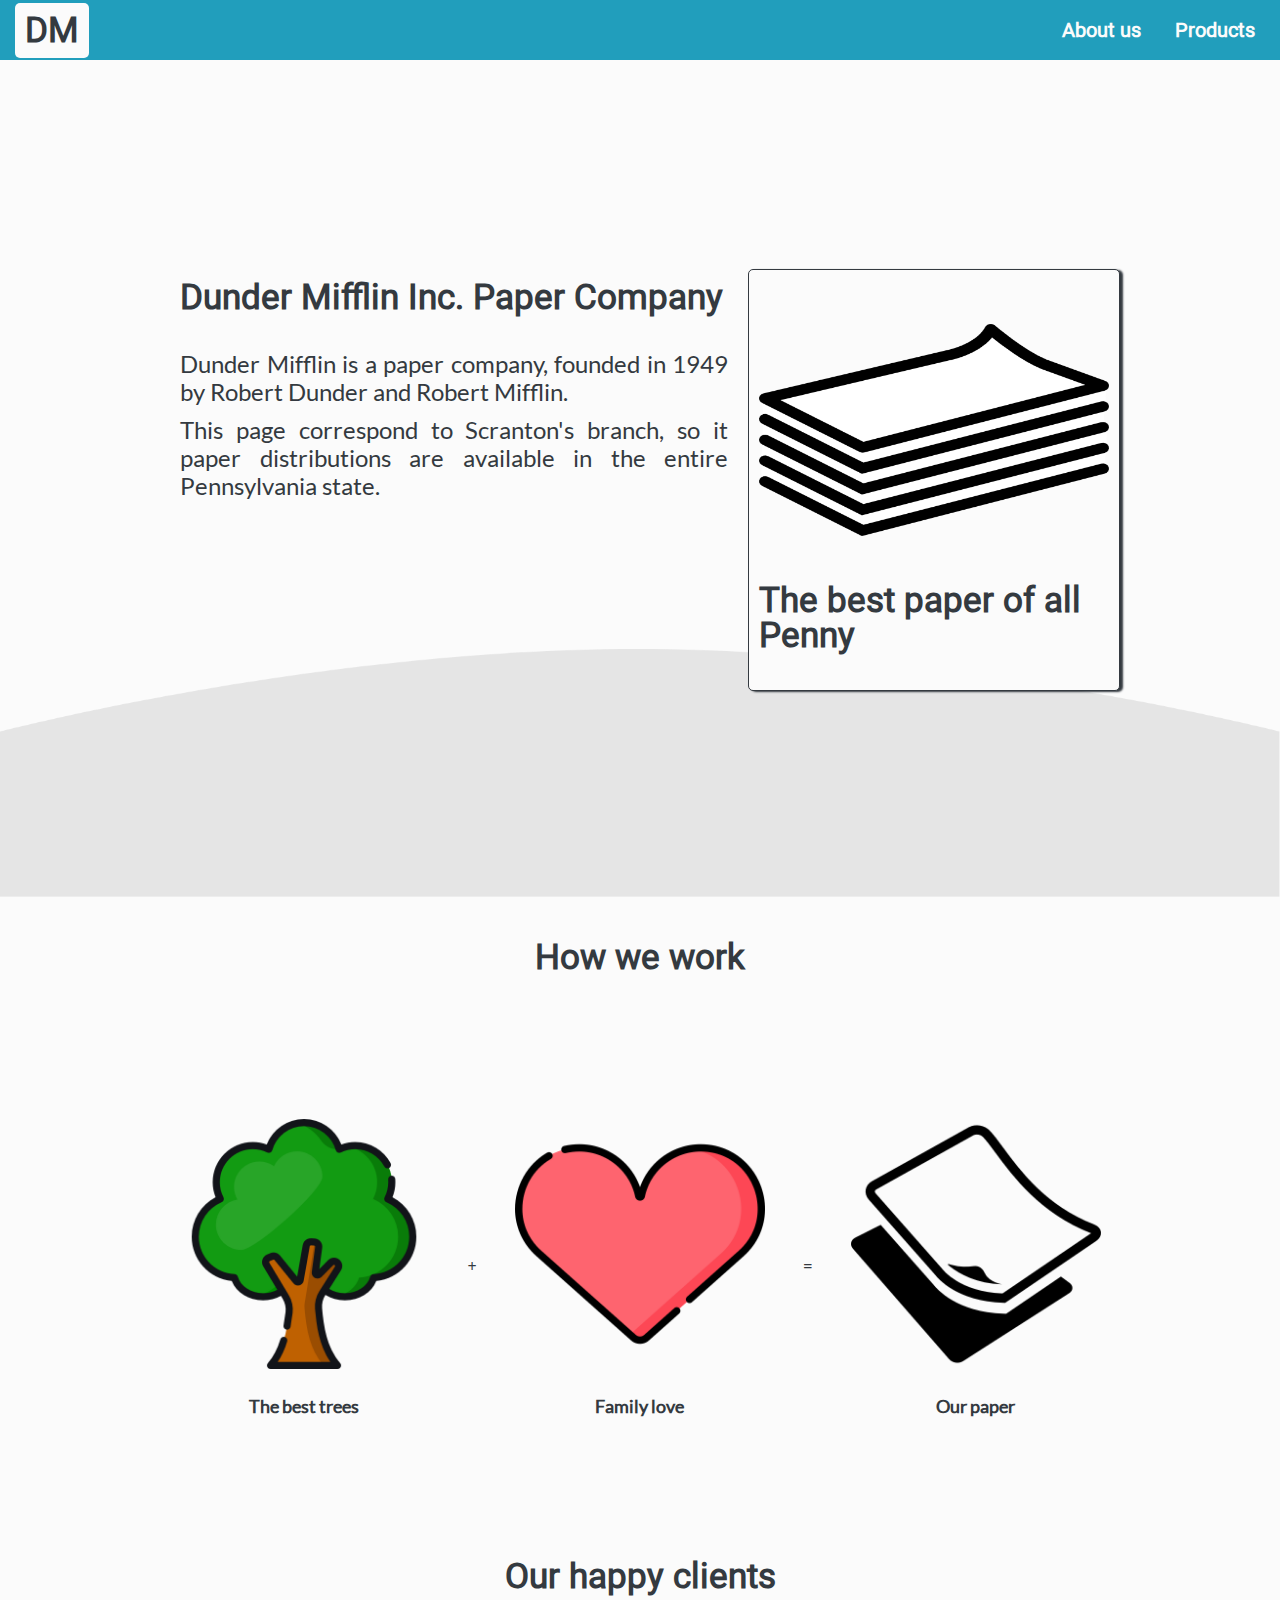
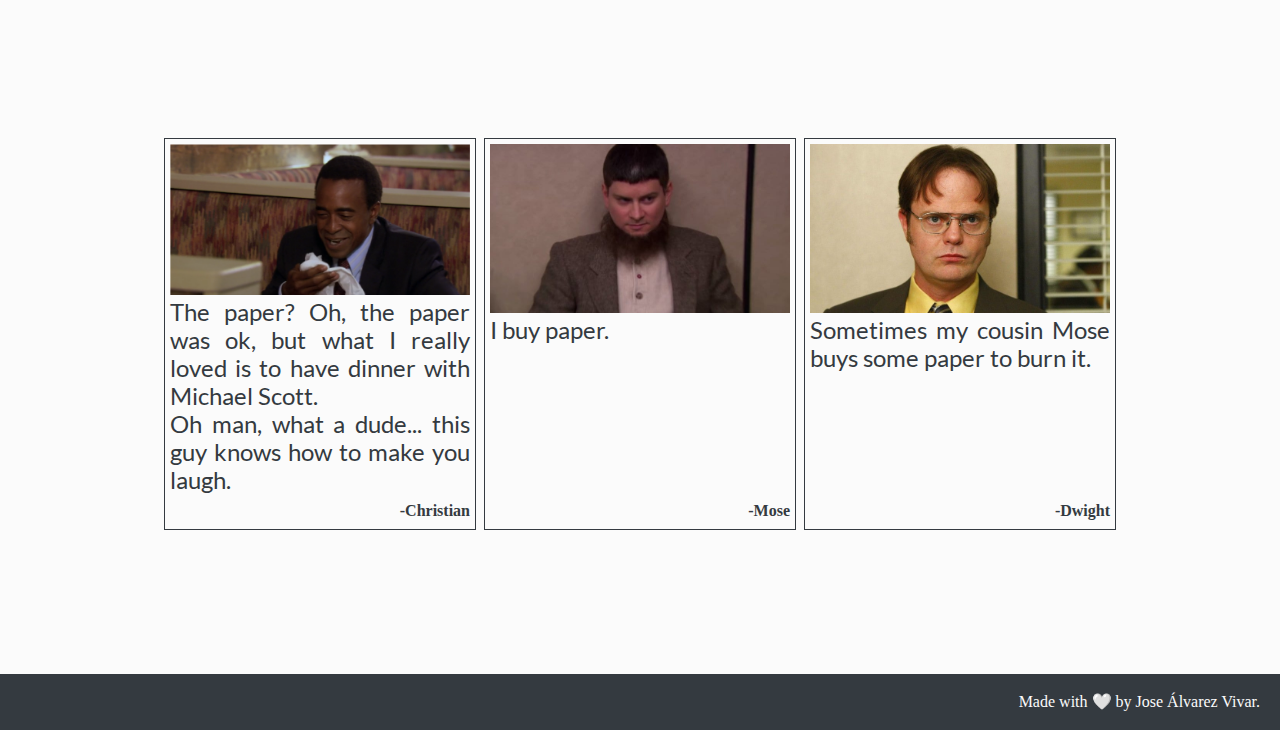
<file: index.html>
<!DOCTYPE html>
<html lang="en">
<head>
    <meta charset="UTF-8">
    <meta http-equiv="X-UA-Compatible" content="IE=edge">
    <meta name="viewport" content="width=device-width, initial-scale=1.0">
    <title>Dunder Mifflin</title>
    <link rel="stylesheet" href="./styles/reset.css"/>
    <link rel="stylesheet" href="./styles/index.css"/>
    <link rel='stylesheet' href="./styles/typography.css"/>
    <link rel="stylesheet" href="./styles/mobile/index.mobile.css"/>
    <link rel="stylesheet" href="./styles/animations.css"/>
</head>
<body>

    <!--Navbar-->
    <nav class="dm-nav FadeInDown">
        <a href="./index.html" class="dm-logo">
            <span class="title">DM</span>
        </a>

        <!--Menu options-->
        <ul>
            <li>
                <a class="menu dm-menu" href="./about.html">About us</a>
                <a class="menu dm-menu" href="./products.html">Products</a>
            </li>
        </ul>
    </nav>
    <!--End Navbar-->
    
    <!-- Main content -->
    <div class="main-container">

        <div class="unborder-card FadeIn">
            <h1 class="title">Dunder Mifflin Inc. Paper Company</h1>
            <p class="paragraph">
                Dunder Mifflin is a paper company, founded in 1949 by <strong>Robert Dunder</strong>
                and <strong>Robert Mifflin</strong>.
            </p>
            <p class="paragraph">
                This page correspond to Scranton's branch, so it paper distributions are available in
                the entire Pennsylvania state.
            </p>
        </div>

        <div class="border-card FadeIn">
            <img alt="paper img" src="./img/icons/paper icon.png">
            <h2 class="title">The best paper of all Penny</h2>
        </div>

        <div class="circle-container FadeInUp">
            <img src="img/decorators/Trazado 1.png">
        </div>
    </div>
    <!-- End Main content -->

    <!--How we work-->
    <div class="secondary-container">

        <h2 class="title">How we work</h2>
        <div>
            <div>
                <img alt="tree" src="img/icons/tree icon.png"/>
                <h3 class="paragraph-small">The best trees</h3>
            </div>
            <span>+</span>
            <div>
                <img alt="heart" src="img/icons/heart icon.png"/>
                <h3 class="paragraph-small">Family love</h3>
            </div>
            <span>=</span>
            <div>
                <img alt="paper" src="img/icons/paper icon 2.png"/>
                <h3 class="paragraph-small">Our paper</h3>
            </div>
        </div>
    </div>
    <!--End How we work-->

    <!--Our clients-->
    <div class="secondary-container">
        <h2 class="title">Our happy clients</h2>
        <div>
            <div class="client-card">
                <img alt="client image" src="./img/pictures/christian.png"/>
                <p class="paragraph">
                    The paper? Oh, the paper was ok, but what I really loved
                    is to have dinner with Michael Scott.<br>
                    Oh man, what a dude... this guy knows how to make you laugh.
                </p>
                <span class="client-name">-Christian</span>
            </div>

            <div class="client-card">
                <img alt="client image" src="./img/pictures/mose.jpg"/>
                <p class="paragraph">
                    I buy paper.
                </p>
                <span class="client-name">-Mose</span>
            </div>

            <div class="client-card">
                <img alt="client image" src="./img/pictures/dwigth.jpg"/>
                <p class="paragraph">
                    Sometimes my cousin Mose buys some paper to burn it.
                </p>
                <span class="client-name">-Dwight</span>
            </div>
        </div>
    </div>
    <!--End Our clients-->

    <!--Footer-->
    <footer>
        <span>Made with 🤍 by <strong>Jose Álvarez Vivar</strong>.</span>
    </footer>
    <!--End Footer-->
</body>
</html>
</file>
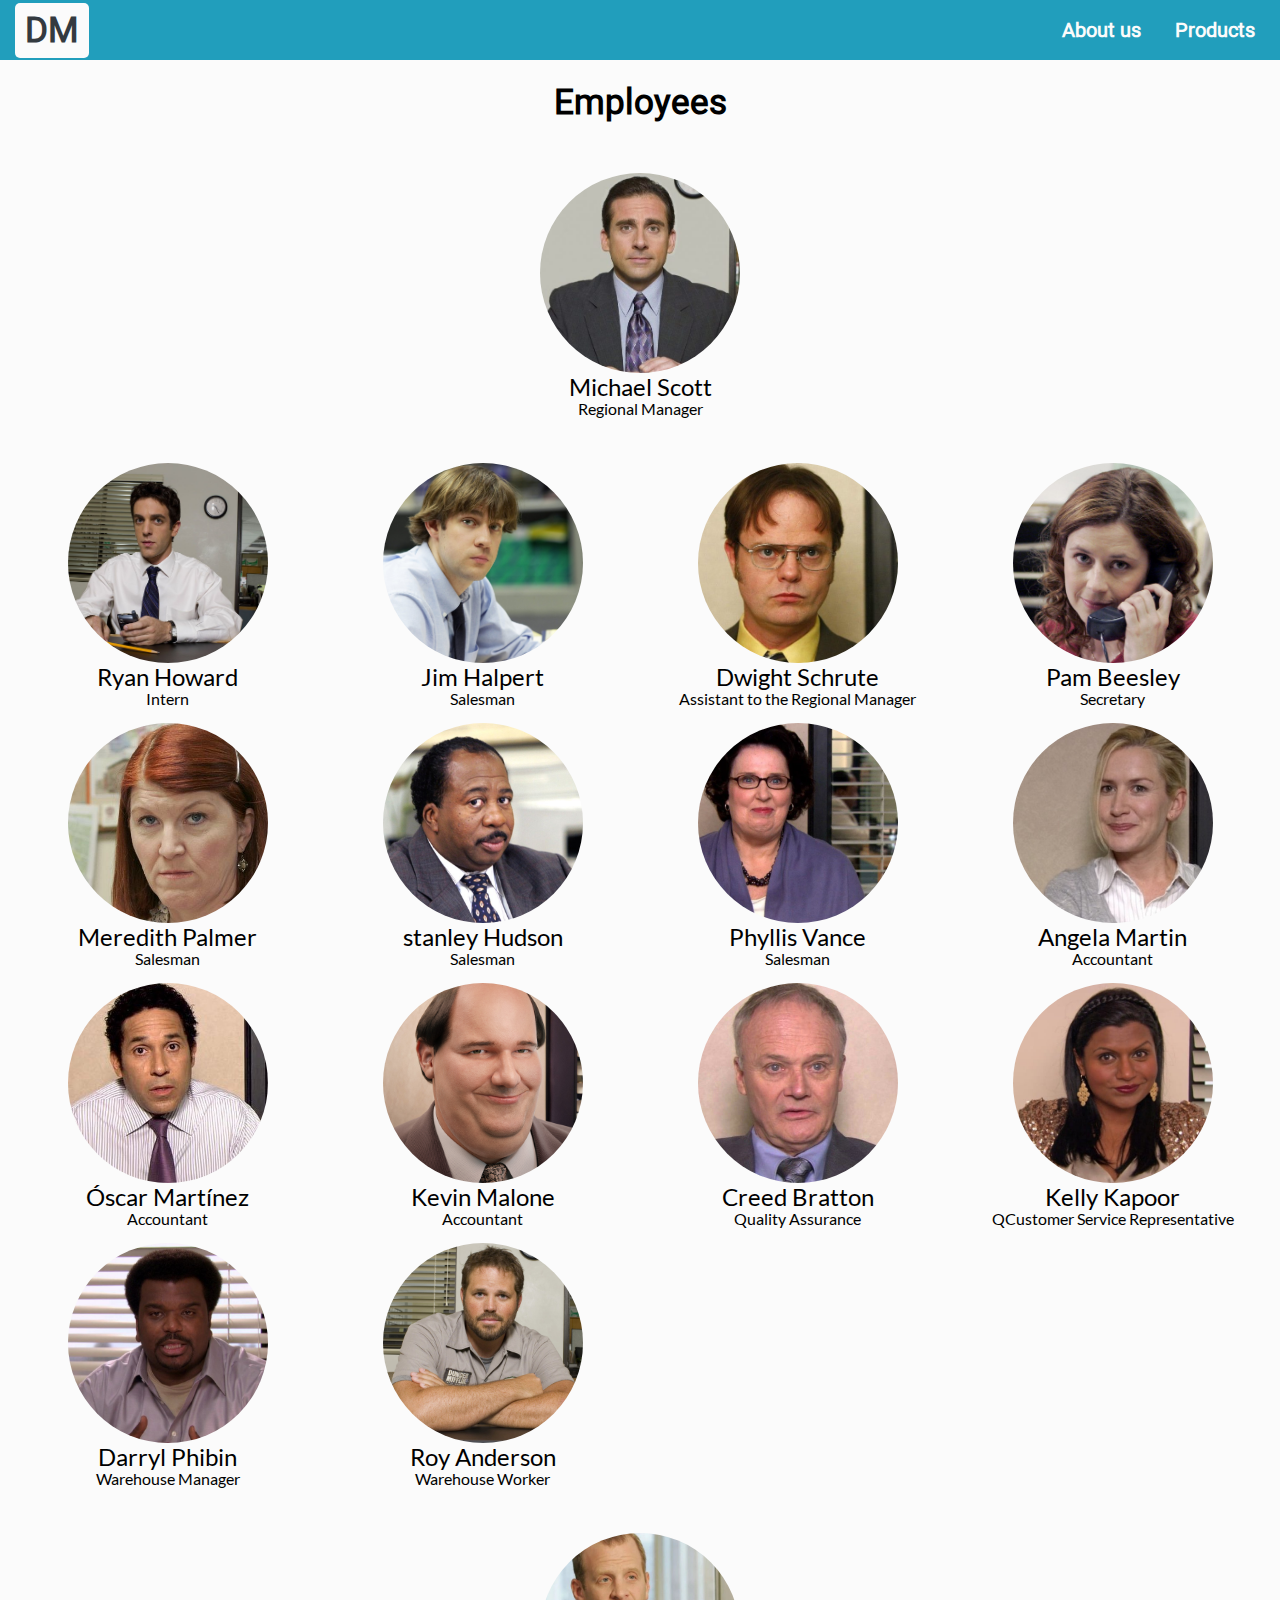
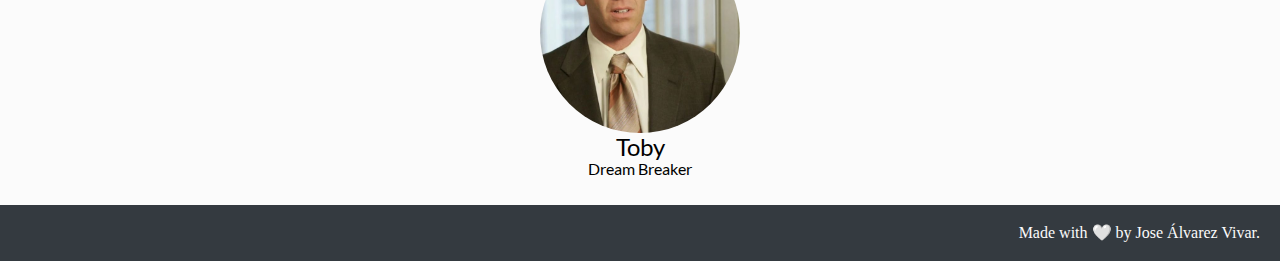
<file: about.html>
<!DOCTYPE html>
<html lang="en">
<head>
    <meta charset="UTF-8">
    <meta http-equiv="X-UA-Compatible" content="IE=edge">
    <meta name="viewport" content="width=device-width, initial-scale=1.0">
    <title>DM - About us</title>
    <link rel="stylesheet" href="./styles/reset.css"/>
    <link rel="stylesheet" href="./styles/index.css"/>
    <link rel='stylesheet' href="./styles/typography.css"/>
    <link rel="stylesheet" href="./styles/mobile/index.mobile.css"/>
    <link rel="stylesheet" href="./styles/animations.css"/>
    <link rel="stylesheet" href="./styles/about.css"/>
    <link rel="stylesheet" href="./styles/libraries/grillo.css"/>
</head>
<body>
    <!--Navbar-->
    <nav class="dm-nav">
        <a href="./index.html" class="dm-logo">
            <span class="title">DM</span>
        </a>

        <!--Menu options-->
        <ul>
            <li>
                <a class="menu dm-menu" href="./about.html">About us</a>
                <a class="menu dm-menu" href="./products.html">Products</a>
            </li>
        </ul>
    </nav>
    <!--End Navbar-->

    <div class="employees-container">
        <h1 class="title">Employees</h1>

        <div class="unique-line">
            <div class="employee-card">
                <div class="img-container">
                    <img src="./img/pictures/michael.jpg"/>
                </div>
                <h2 class="paragraph">Michael Scott</h2>
                <h3 class="paragraph-super-small">Regional Manager</h3>
            </div>
        </div>

        <div class="grillo-container">
            <div class="grillo-grid">

                <div class="employee-card-small">
                    <div class="img-container">
                        <img src="./img/pictures/ryan.jpg"/>
                    </div>
                    <h2 class="paragraph">Ryan Howard</h2>
                    <h3 class="paragraph-super-small">Intern</h3>
                </div>

                <div class="employee-card-small">
                    <div class="img-container">
                        <img src="./img/pictures/jim.jpg"/>
                    </div>
                    <h2 class="paragraph">Jim Halpert</h2>
                    <h3 class="paragraph-super-small">Salesman</h3>
                </div>

                <div class="employee-card-small">
                    <div class="img-container">
                        <img src="./img/pictures/dwigth.jpg"/>
                    </div>
                    <h2 class="paragraph">Dwight Schrute</h2>
                    <h3 class="paragraph-super-small">Assistant to the Regional Manager</h3>
                </div>

                <div class="employee-card-small">
                    <div class="img-container">
                        <img src="./img/pictures/pam.jpg"/>
                    </div>
                    <h2 class="paragraph">Pam Beesley</h2>
                    <h3 class="paragraph-super-small">Secretary</h3>
                </div>

                <div class="employee-card-small">
                    <div class="img-container">
                        <img src="./img/pictures/meredith.jpg"/>
                    </div>
                    <h2 class="paragraph">Meredith Palmer</h2>
                    <h3 class="paragraph-super-small">Salesman</h3>
                </div>

                <div class="employee-card-small">
                    <div class="img-container">
                        <img src="./img/pictures/stanley.jpg"/>
                    </div>
                    <h2 class="paragraph">stanley Hudson</h2>
                    <h3 class="paragraph-super-small">Salesman</h3>
                </div>

                <div class="employee-card-small">
                    <div class="img-container">
                        <img src="./img/pictures/phyllis.jpg"/>
                    </div>
                    <h2 class="paragraph">Phyllis Vance</h2>
                    <h3 class="paragraph-super-small">Salesman</h3>
                </div>

                <div class="employee-card-small">
                    <div class="img-container">
                        <img src="./img/pictures/angela.jpg"/>
                    </div>
                    <h2 class="paragraph">Angela Martin</h2>
                    <h3 class="paragraph-super-small">Accountant</h3>
                </div>

                <div class="employee-card-small">
                    <div class="img-container">
                        <img src="./img/pictures/oscar.jpg"/>
                    </div>
                    <h2 class="paragraph">Óscar Martínez</h2>
                    <h3 class="paragraph-super-small">Accountant</h3>
                </div>

                <div class="employee-card-small">
                    <div class="img-container">
                        <img src="./img/pictures/kevin.jpeg"/>
                    </div>
                    <h2 class="paragraph">Kevin Malone</h2>
                    <h3 class="paragraph-super-small">Accountant</h3>
                </div>

                <div class="employee-card-small">
                    <div class="img-container">
                        <img src="./img/pictures/creed.jpg"/>
                    </div>
                    <h2 class="paragraph">Creed Bratton</h2>
                    <h3 class="paragraph-super-small">Quality Assurance</h3>
                </div>

                <div class="employee-card-small">
                    <div class="img-container">
                        <img src="./img/pictures/kelly.jpg"/>
                    </div>
                    <h2 class="paragraph">Kelly Kapoor</h2>
                    <h3 class="paragraph-super-small">QCustomer Service Representative</h3>
                </div>

                <div class="employee-card-small">
                    <div class="img-container">
                        <img src="./img/pictures/darryl.jpg"/>
                    </div>
                    <h2 class="paragraph">Darryl Phibin</h2>
                    <h3 class="paragraph-super-small">Warehouse Manager</h3>
                </div>

                <div class="employee-card-small">
                    <div class="img-container">
                        <img src="./img/pictures/roy.jpg"/>
                    </div>
                    <h2 class="paragraph">Roy Anderson</h2>
                    <h3 class="paragraph-super-small">Warehouse Worker</h3>
                </div>
            </div>
        </div>

        <div class="unique-line">
            <div class="employee-card">
                <div class="img-container">
                    <img src="./img/pictures/toby.jpg"/>
                </div>
                <h2 class="paragraph">Toby</h2>
                <h3 class="paragraph-super-small">Dream Breaker</h3>
            </div>
        </div>
    </div>

    <!--Footer-->
    <footer>
        <span>Made with 🤍 by <strong>Jose Álvarez Vivar</strong>.</span>
    </footer>
    <!--End Footer-->
</body>
</html>
</file>
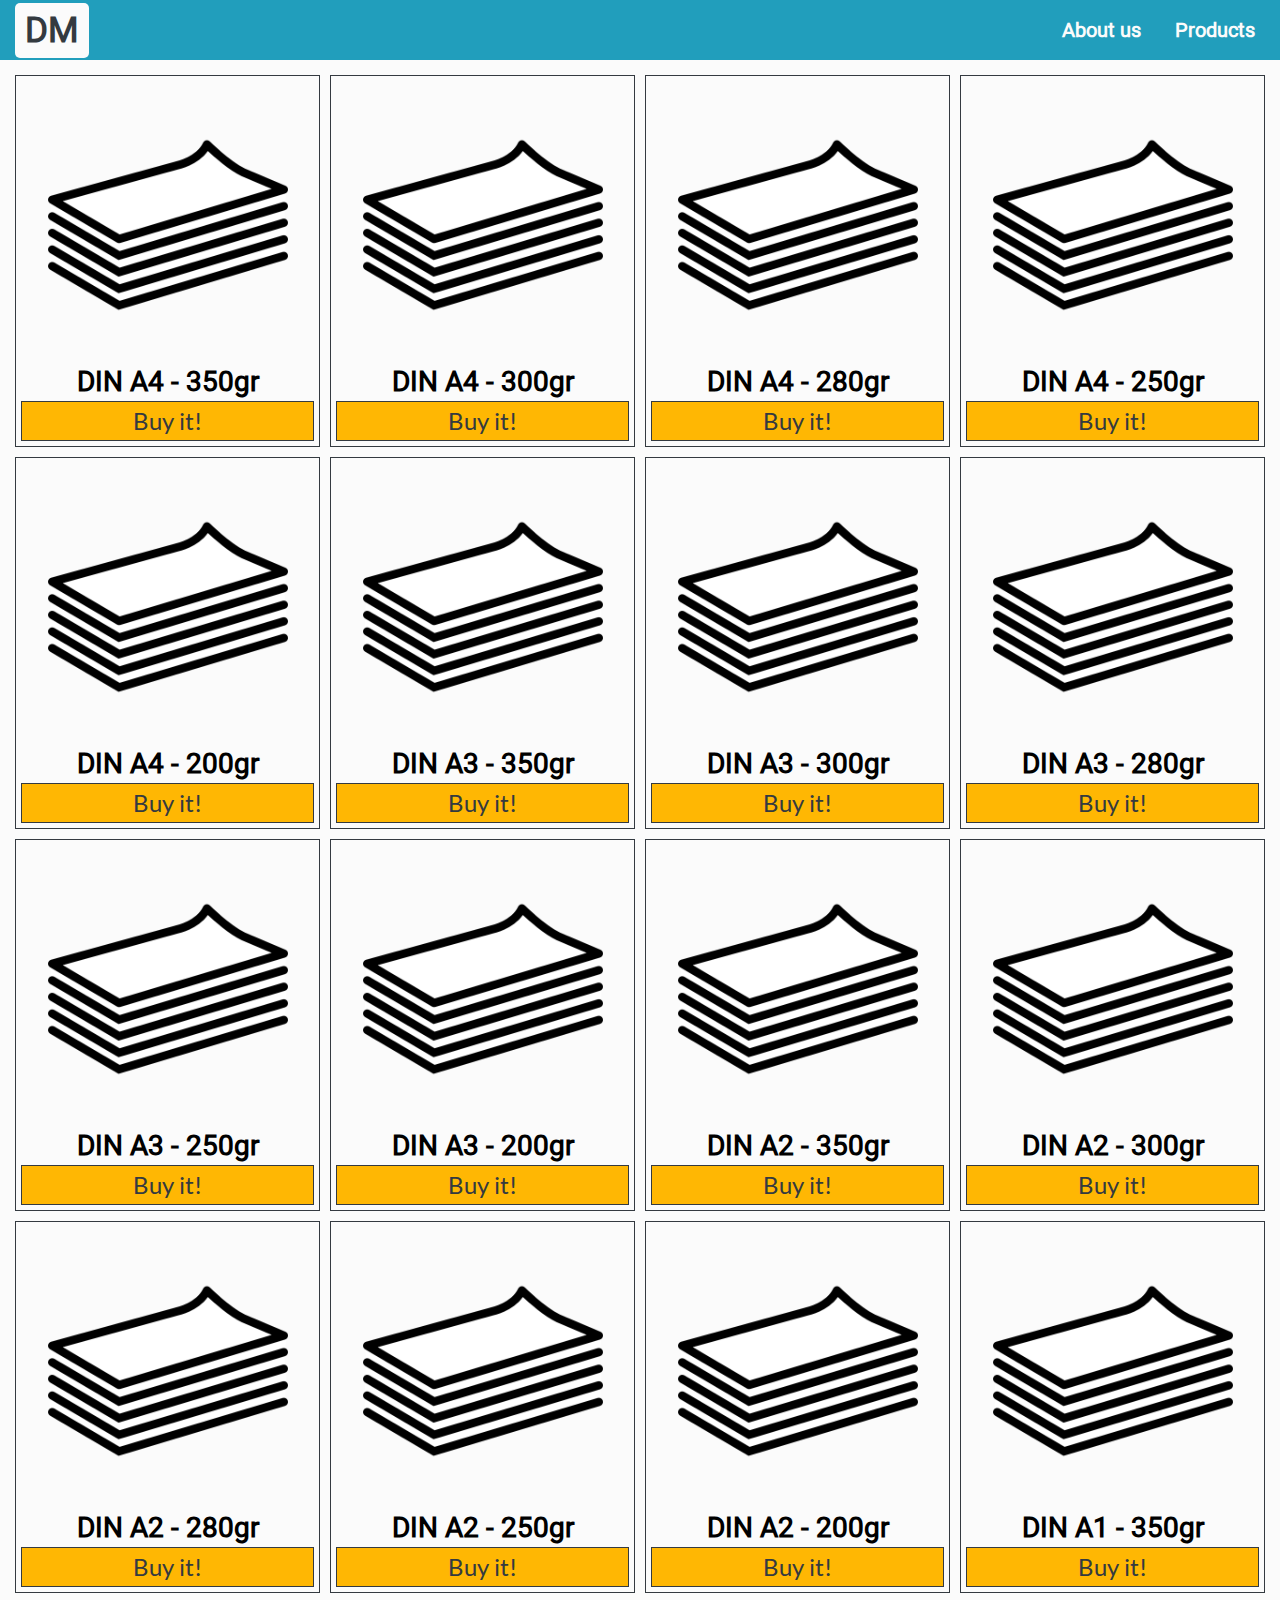
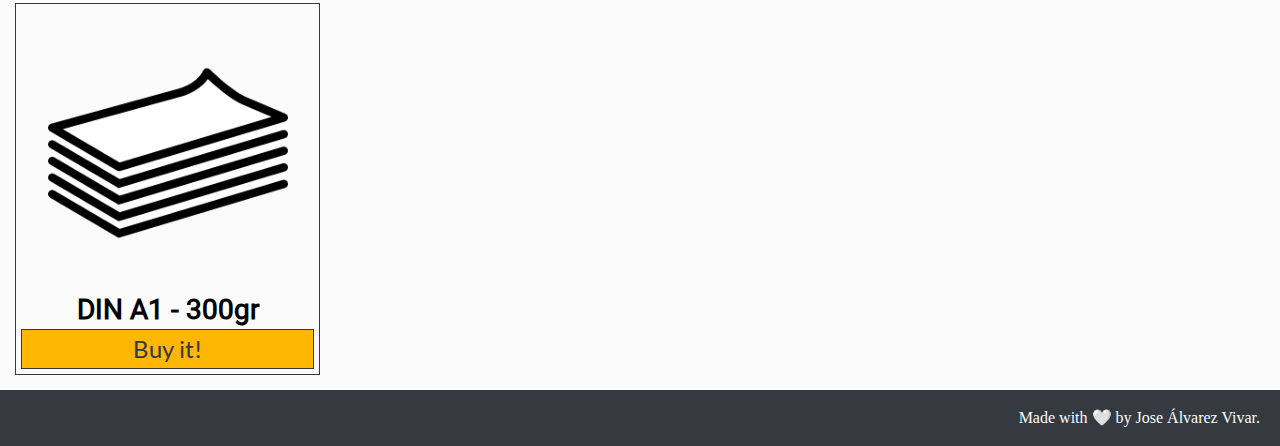
<file: products.html>
<!DOCTYPE html>
<html lang="en">
<head>
    <meta charset="UTF-8">
    <meta http-equiv="X-UA-Compatible" content="IE=edge">
    <meta name="viewport" content="width=device-width, initial-scale=1.0">
    <title>DM - Products</title>
    <link rel="stylesheet" href="./styles/reset.css"/>
    <link rel="stylesheet" href="./styles/index.css"/>
    <link rel='stylesheet' href="./styles/typography.css"/>
    <link rel="stylesheet" href="./styles/mobile/index.mobile.css"/>
    <link rel="stylesheet" href="./styles/libraries/grillo.css"/>
    <link rel="stylesheet" href="./styles/products.css"/>
</head>
<body>
    <!--Navbar-->
    <nav class="dm-nav FadeInDown">
        <a href="./index.html" class="dm-logo">
            <span class="title">DM</span>
        </a>

        <!--Menu options-->
        <ul>
            <li>
                <a class="menu dm-menu" href="./about.html">About us</a>
                <a class="menu dm-menu" href="./products.html">Products</a>
            </li>
        </ul>
    </nav>
    <!--End Navbar-->
    <div class="grillo-container">
        <div class="grillo-grid">
            <div class="product-card">
                <img alt="product img" src="img/icons/paper icon.png"/>
                <h1 class="subtitle">DIN A4 - 350gr</h1>
                <a class="paragraph" href="./purchase.html">Buy it!</a>
            </div>
            <div class="product-card">
                <img alt="product img" src="img/icons/paper icon.png"/>
                <h1 class="subtitle">DIN A4 - 300gr</h1>
                <a class="paragraph" href="./purchase.html">Buy it!</a>
            </div>
            <div class="product-card">
                <img alt="product img" src="img/icons/paper icon.png"/>
                <h1 class="subtitle">DIN A4 - 280gr</h1>
                <a class="paragraph" href="./purchase.html">Buy it!</a>
            </div>
            <div class="product-card">
                <img alt="product img" src="img/icons/paper icon.png"/>
                <h1 class="subtitle">DIN A4 - 250gr</h1>
                <a class="paragraph" href="./purchase.html">Buy it!</a>
            </div>
            <div class="product-card">
                <img alt="product img" src="img/icons/paper icon.png"/>
                <h1 class="subtitle">DIN A4 - 200gr</h1>
                <a class="paragraph" href="./purchase.html">Buy it!</a>
            </div>
            <div class="product-card">
                <img alt="product img" src="img/icons/paper icon.png"/>
                <h1 class="subtitle">DIN A3 - 350gr</h1>
                <a class="paragraph" href="./purchase.html">Buy it!</a>
            </div>
            <div class="product-card">
                <img alt="product img" src="img/icons/paper icon.png"/>
                <h1 class="subtitle">DIN A3 - 300gr</h1>
                <a class="paragraph" href="./purchase.html">Buy it!</a>
            </div>
            <div class="product-card">
                <img alt="product img" src="img/icons/paper icon.png"/>
                <h1 class="subtitle">DIN A3 - 280gr</h1>
                <a class="paragraph" href="./purchase.html">Buy it!</a>
            </div>
            <div class="product-card">
                <img alt="product img" src="img/icons/paper icon.png"/>
                <h1 class="subtitle">DIN A3 - 250gr</h1>
                <a class="paragraph" href="./purchase.html">Buy it!</a>
            </div>
            <div class="product-card">
                <img alt="product img" src="img/icons/paper icon.png"/>
                <h1 class="subtitle">DIN A3 - 200gr</h1>
                <a class="paragraph" href="./purchase.html">Buy it!</a>
            </div>
            <div class="product-card">
                <img alt="product img" src="img/icons/paper icon.png"/>
                <h1 class="subtitle">DIN A2 - 350gr</h1>
                <a class="paragraph" href="./purchase.html">Buy it!</a>
            </div>
            <div class="product-card">
                <img alt="product img" src="img/icons/paper icon.png"/>
                <h1 class="subtitle">DIN A2 - 300gr</h1>
                <a class="paragraph" href="./purchase.html">Buy it!</a>
            </div>
            <div class="product-card">
                <img alt="product img" src="img/icons/paper icon.png"/>
                <h1 class="subtitle">DIN A2 - 280gr</h1>
                <a class="paragraph" href="./purchase.html">Buy it!</a>
            </div>
            <div class="product-card">
                <img alt="product img" src="img/icons/paper icon.png"/>
                <h1 class="subtitle">DIN A2 - 250gr</h1>
                <a class="paragraph" href="./purchase.html">Buy it!</a>
            </div>
            <div class="product-card">
                <img alt="product img" src="img/icons/paper icon.png"/>
                <h1 class="subtitle">DIN A2 - 200gr</h1>
                <a class="paragraph" href="./purchase.html">Buy it!</a>
            </div>
            <div class="product-card">
                <img alt="product img" src="img/icons/paper icon.png"/>
                <h1 class="subtitle">DIN A1 - 350gr</h1>
                <a class="paragraph" href="./purchase.html">Buy it!</a>
            </div>
            <div class="product-card">
                <img alt="product img" src="img/icons/paper icon.png"/>
                <h1 class="subtitle">DIN A1 - 300gr</h1>
                <a class="paragraph" href="./purchase.html">Buy it!</a>
            </div>
        </div>
    </div>
    <!--Footer-->
    <footer>
        <span>Made with 🤍 by <strong>Jose Álvarez Vivar</strong>.</span>
    </footer>
    <!--End Footer-->
</body>
</html>
</file>
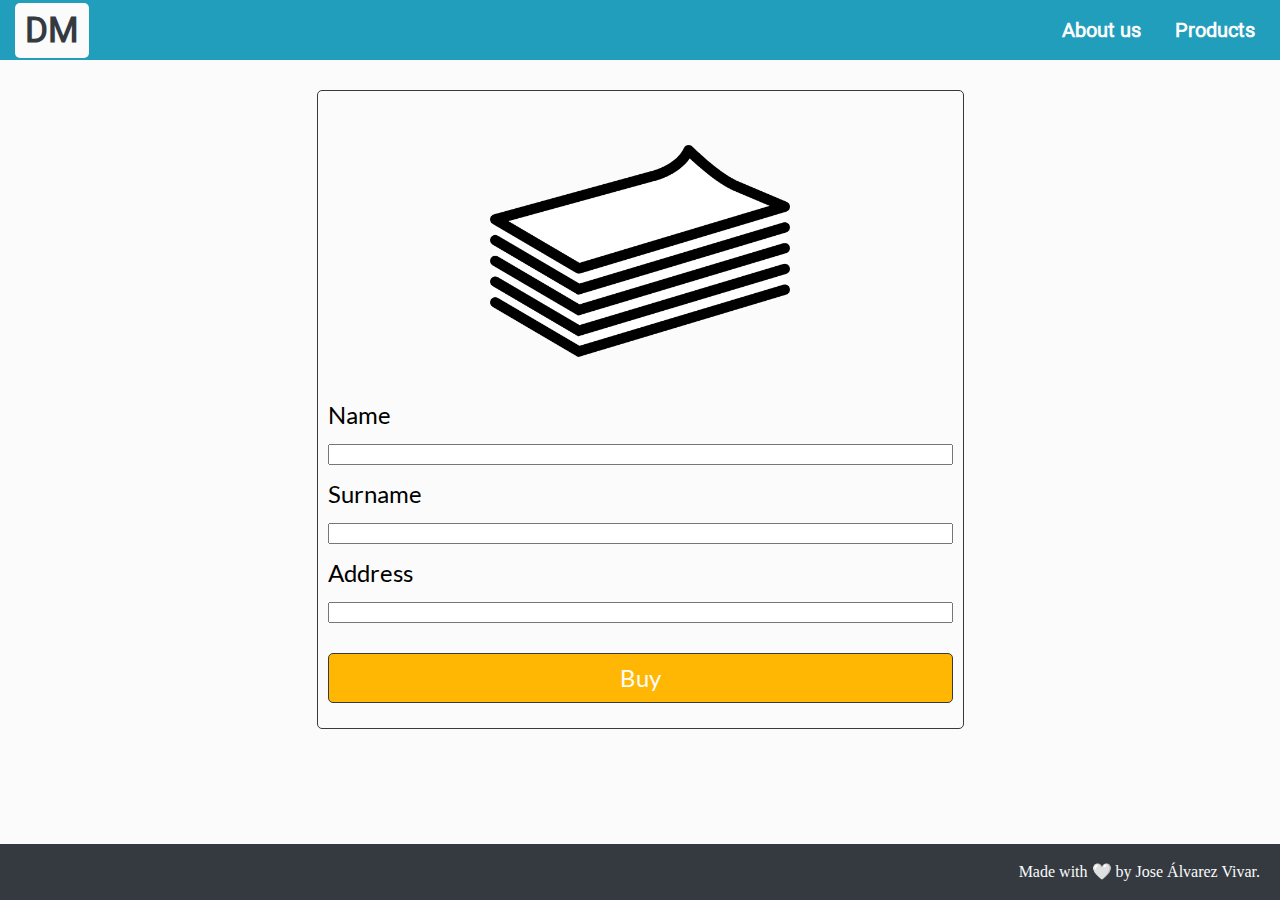
<file: purchase.html>
<!DOCTYPE html>
<html lang="en">
<head>
    <meta charset="UTF-8">
    <meta http-equiv="X-UA-Compatible" content="IE=edge">
    <meta name="viewport" content="width=device-width, initial-scale=1.0">
    <title>DM - Purchase Form</title>
    <link rel="stylesheet" href="./styles/reset.css"/>
    <link rel="stylesheet" href="./styles/index.css"/>
    <link rel='stylesheet' href="./styles/typography.css"/>
    <link rel="stylesheet" href="./styles/libraries/grillo.css"/>
    <link rel="stylesheet" href="./styles/purchase.css"/>
</head>
<body>
    <!--Navbar-->
    <nav class="dm-nav FadeInDown">
        <a href="./index.html" class="dm-logo">
            <span class="title">DM</span>
        </a>

        <!--Menu options-->
        <ul>
            <li>
                <a class="menu dm-menu" href="./about.html">About us</a>
                <a class="menu dm-menu" href="./products.html">Products</a>
            </li>
        </ul>
    </nav>
    <!--End Navbar-->

    <!--Purchase form-->
    <div class="grillo-container">
        <div class="grillo-grid">
            <div class="col-6">
                <div class="card">
                    <img src="./img/icons/paper icon.png" alt="product img">
                    <form action="./success.html" method="POST" data-netlify="true">
                        <label class="paragraph" for="name">
                            Name
                        </label>
                        <input id="name" type="text" for="name" required/>
                        <label class="paragraph" for="surname">
                            Surname
                        </label>
                        <input id="surname" type="text" for="surname" required/>
                        <label class="paragraph" for="address">
                            Address
                        </label>
                        <input id="address" type="text" for="address" required/>

                        <input class="paragraph purchase-button" type="submit" value="Buy"/>
                    </form>
                </div>
            </div>
        </div>
    </div>
    <!--End Purchase form-->
    <!--Footer-->
    <footer class="fixed-footer">
        <span>Made with 🤍 by <strong>Jose Álvarez Vivar</strong>.</span>
    </footer>
    <!--End Footer-->
</body>
</html>
</file>
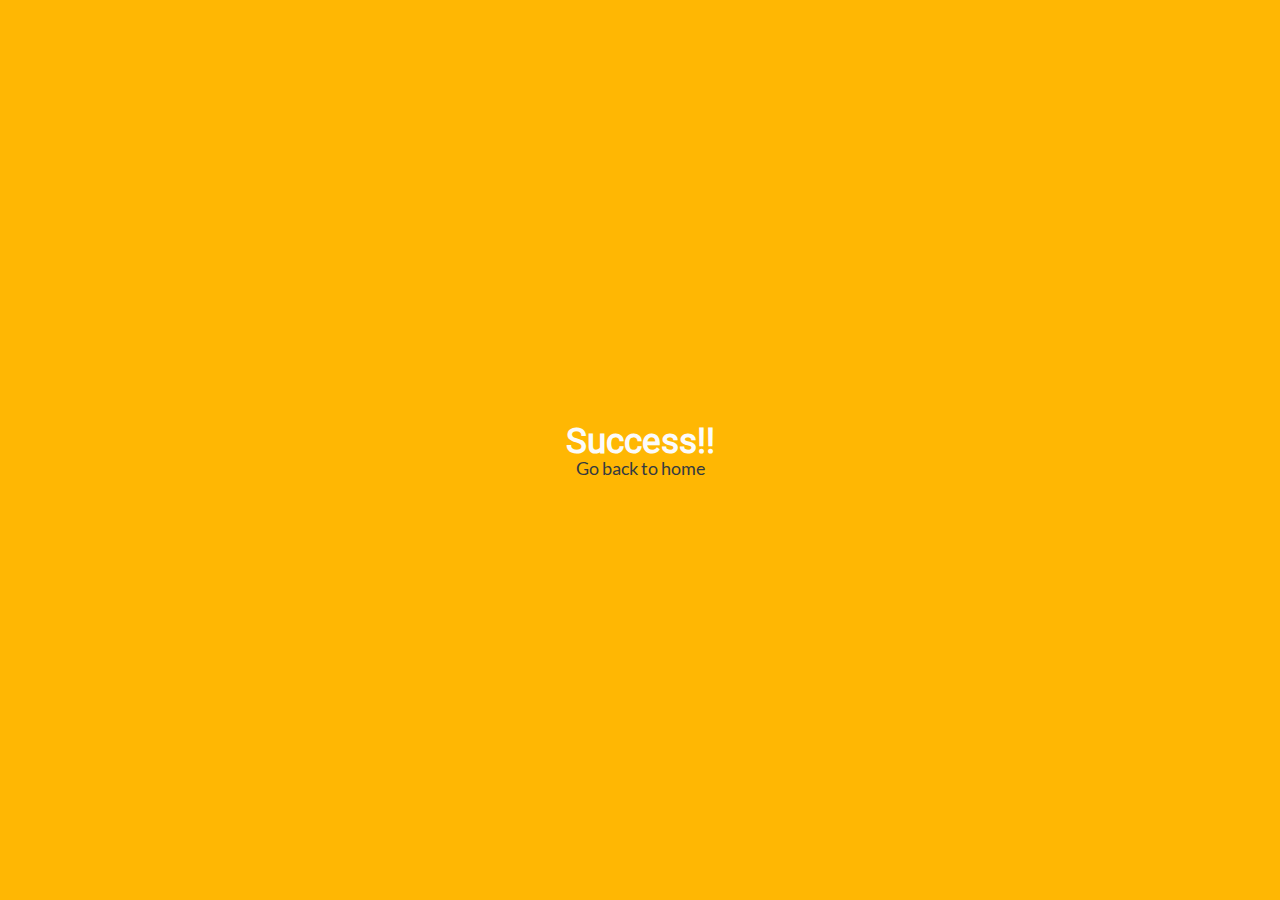
<file: success.html>
<!DOCTYPE html>
<html lang="en">
<head>
    <meta charset="UTF-8">
    <meta http-equiv="X-UA-Compatible" content="IE=edge">
    <meta name="viewport" content="width=device-width, initial-scale=1.0">
    <title>DM - Success</title>
    <link rel="stylesheet" href="./styles/reset.css"/>
    <link rel="stylesheet" href="./styles/index.css"/>
    <link rel='stylesheet' href="./styles/typography.css"/>
    <link rel="stylesheet" href="./styles/success.css"/>
</head>
<body>
    <div class="success-container">
        <h1 class="title">Success!!</h1>
        <a class="paragraph-small" href="./index.html">Go back to home</a>
    </div>
</body>
</html>
</file>
<file: styles/index.css>
@import './variables/colors.css';
@import './variables/spaces.css';
@import './fonts.css';

body{
    background-color: var(--white);
}

::-moz-selection { /* Code for Firefox */
    color: var(--white);
    background: var(--accent);
}

::selection {
    color: var(--white);
    background: var(--accent);
}

.dm-nav{
    display: block;
    background-color: var(--blue);
    color: var(--white);
    font-family: 'title';
    display: flex;
    justify-content: space-between;
    align-items: center;
    padding: 0 var(--space-10);
    max-height: var(--space-60);
}

.dm-menu{
    color: var(--white);
    display: inline-block;
    padding: var(--space-20) var(--space-15);
}

.dm-menu:hover{
    background-color: var(--blue-dark);
}

.dm-menu:active{
    background-color: var(--blue-light);
}

.dm-logo{
    background-color: var(--white);
    padding: var(--space-10);
    margin: var(--space-5);
    color: var(--black);
    display: inline;
    border-radius: var(--space-5);
    text-decoration: none;
}

/*Main content*/
.main-container{
    height: calc(100vh - var(--space-60));
    color: var(--black);
    display: flex;
    align-items: center;
    justify-content: space-around;
    max-width: 75%;
    margin: auto;
    padding: 0 var(--space-25);
}

.border-card{
    width: var(--space-350);
    height: var(--space-400);
    border: 1px solid var(--black);
    border-radius: var(--space-5);
    padding: var(--space-10);
    background-color: var(--white);
    z-index: 1;
    box-shadow: 3px 1px 2px 0px var(--black);
}

.border-card>img{
    width: var(--space-350);
    height: var(--space-300);
}

.unborder-card{
    max-width: 800px;
    height: var(--space-400);
    z-index: 1;
    padding: 0 var(--space-20);
}

.unborder-card .title{
    margin-bottom: var(--space-35);
}

.unborder-card  .paragraph{
    text-align: justify;
    margin: var(--space-10) 0;
}


.circle-container{
    position: absolute;
    width: 100%;
    bottom: 0;
    overflow: hidden;
}

.circle-container > img {
    width: 100%;
}

/*How we work*/

.secondary-container {
    margin: var(--space-40) auto;
    max-width: 75%;
    color: var(--black);
}

.secondary-container > h2{
    text-align: center;
}

.secondary-container span {
    color: var(--black);
    font-weight: bold;
}

.secondary-container img{
    width: var(--space-250);
}

.secondary-container > div{
    display: flex;
    align-items: center;
    justify-content: space-around;
    margin: 15% 0;
}

.secondary-container h3 {
    color: var(--black);
    text-align: center;
    margin-top: var(--space-25);
    font-weight: bold;
}

/*Our clients*/

.client-card{
    height: var(--space-380);
    width: var(--space-300);
    border: 1px solid var(--black);
    padding: var(--space-5);
    text-align: justify;
    position: relative;
}

.client-card img {
    width: 100%;
}

.client-name{
    display: block;
    position: absolute;
    bottom: var(--space-10);
    right: var(--space-5);
}

/*Footer*/
footer{
    background-color: var(--black);
    color: var(--white);
    display: flex;
    justify-content: flex-end;
    padding: var(--space-20);
}
</file>
<file: styles/typography.css>
@import './fonts.css';
.title{
    font-family: 'title';
    font-size: 35px;
    font-weight: bold;
    text-decoration: none;
}

.subtitle{
    font-family: 'title';
    font-size: 28px;
    font-weight: bold;
    text-decoration: none;
}

.menu{
    font-family: 'title';
    font-size: 20px;
    font-weight: bold;
    text-decoration: none;
}


.paragraph{
    font-family: 'paragraph';
    font-size: 24px;
    font-style: normal;
    text-decoration: none;
    line-height: 28px;
}

.paragraph-small{
    font-family: 'paragraph';
    font-size: 18px;
    font-style: normal;
    text-decoration: none;
}

.paragraph-super-small{
    font-family: 'paragraph';
    font-size: 16px;
    font-style: normal;
    text-decoration: none;
}
</file>
<file: styles/mobile/index.mobile.css>
@media (max-width: 850px){
    .main-container{
        flex-direction: column;
        max-width: inherit;
        position: relative;
        padding: 5%;
        margin-top: 10%;
        height: inherit;
    }

    .secondary-container > div{
        display: flex;
        flex-direction: column;
    }

    .secondary-container > div >div {
        margin: 15px 0;
    }
}

@media (max-width: 400px){
    .border-card{
        max-width: 300px;
    }

    .border-card img {
        max-width: 300px;
    }
}
</file>
<file: styles/animations.css>
.FadeIn{
    animation-duration: 3s;
    -webkit-animation-duration: 3s;
    -moz-animation-duration: 3s;
    animation-name: FadeIn;
    -webkit-animation-name: FadeIn;
    -moz-animation-name: FadeIn;
}

@keyframes FadeIn {
    from {
        opacity: 0;
    }

    to{
        opacity: 1;
    }
}

.FadeInDown {
    animation-duration: 1s;
    -webkit-animation-duration: 1s;
    -moz-animation-duration: 1s;
    animation-name: FadeInDown;
    -webkit-animation-name: FadeInDown;
    -moz-animation-name: FadeInDown;
}

@keyframes FadeInDown {
    from{
        opacity: 0;
        -webkit-transform: translate3d(0, -100%, 0);
        -moz-transform: translate3d(0, -100%, 0);
        transform: translate3d(0, -100%, 0);
    }

    to {
        opacity: 1;
        -webkit-transform: translate3d(0, 0, 0);
        -moz-transform: translate3d(0, 0, 0);
        transform: translate3d(0, 0, 0);
    }
}

.FadeInUp{
    animation-duration: 1s;
    -webkit-animation-duration: 1s;
    -moz-animation-duration: 1s;
    animation-name: FadeInUp;
    -webkit-animation-name: FadeInUp;
    -moz-animation-name: FadeInUp;
}

@keyframes FadeInUp {
    from{
        opacity: 0;
        -webkit-transform: translate3d(0, 100%, 0);
        -moz-transform: translate3d(0, 100%, 0);
        transform: translate3d(0, 100%, 0);
    }

    to {
        opacity: 1;
        -webkit-transform: translate3d(0, 0, 0);
        -moz-transform: translate3d(0, 0, 0);
        transform: translate3d(0, 0, 0);
    }
}
</file>
<file: styles/about.css>
.unique-line{
    display: flex;
    flex-direction: column;
    align-items: center;
}

.employees-container > h1 {
    text-align: center;
    margin: var(--space-25);
}

.employee-card{
    text-align: center;
    width: 300px;
    height: 300px;
    display: flex;
    flex-direction: column;
    justify-content: center;
    align-items: center;
}

.employee-card-small{
    text-align: center;
    width: 250px;
    height: 250px;
    margin: auto;
    display: flex;
    flex-direction: column;
    justify-content: center;
    align-items: center;
}

.img-container {
    width: 200px;
    height: 200px;
    border-radius: 50%;
    object-fit: cover;
    overflow: hidden;
}

.img-container > img {
    display: block;
    margin-left: auto;
    margin-right: auto;
    width: 200px;
    height: 200px;
    object-fit: cover;
}
</file>
<file: styles/libraries/grillo.css>
.grillo-container{
    max-width: 1536px;
    margin: auto;
    padding: 15px;
}

.grillo-grid{
    display: grid;
    grid-template-columns: repeat(6, 1fr);
    grid-column-gap: 10px;
    grid-row-gap: 10px;
}

.col-2{
    grid-column-end: span 2;
}

.col-3{
    grid-column-end: span 3;
}

.col-4{
    grid-column-end: span 4;
}

.col-5{
    grid-column-end: span 5;
}

.col-6{
    grid-column-end: span 6;
}


@media (max-width: 1650px){
    .grillo-grid{
        grid-template-columns: repeat(5, 1fr);
    }

    .col-6{
        grid-column-end: span 5;
    }
}

@media (max-width: 1366px){
    .grillo-grid{
        grid-template-columns: repeat(4, 1fr);
    }

    .col-5{
        grid-column-end: span 4;
    }

    .col-6{
        grid-column-end: span 4;
    }
}

@media (max-width: 1060px){
    .grillo-grid{
        grid-template-columns: repeat(3, 1fr);
    }

    .col-4{
        grid-column-end: span 3;
    }

    .col-5{
        grid-column-end: span 3;
    }

    .col-6{
        grid-column-end: span 3;
    }
}


@media (max-width: 800px){
    .grillo-grid{
        grid-template-columns: repeat(2, 1fr);
    }

    .col-3{
        grid-column-end: span 2;
    }

    .col-4{
        grid-column-end: span 2;
    }

    .col-5{
        grid-column-end: span 2;
    }
    
    .col-6{
        grid-column-end: span 2;
    }
}

@media (max-width: 640px){
    .grillo-grid{
        grid-template-columns: repeat(1, 1fr);
    }

    .col-2{
        grid-column-end: span 1;
    }

    .col-3{
        grid-column-end: span 1;
    }

    .col-4{
        grid-column-end: span 1;
    }

    .col-5{
        grid-column-end: span 1;
    }

    .col-6{
        grid-column-end: span 1;
    }
}
</file>
<file: styles/products.css>
.product-card{
    max-width: 100%;
    height: 360px;
    border: 1px solid var(--black);
    background-color: var(--white);
    display: flex;
    flex-direction: column;
    justify-content: space-between;
    padding: 5px;
}

.product-card > img {
    width: 240px;
    margin: auto;
}

.product-card > h1{
    text-align: center;
}

.product-card > a{
    background-color: var(--accent);
    border: 1px solid var(--black);
    padding: 5px;
    margin-top: 5px;
    text-align: center;
    text-decoration: none;
    color: var(--black);
}
</file>
<file: styles/purchase.css>
.fixed-footer{
    width: 100%;
    position: fixed;
    bottom: 0;
    right: 0;
}

.card{
    border: 1px solid var(--black);
    border-radius: 5px;
    padding: 10px;
    display: flex;
    flex-direction: column;
    width: 50%;
    margin: auto;
    margin-top: var(--space-15);
    margin-bottom: var(--space-60);
}

.card img {
    width: 300px;
    margin: auto;
}

.card > h1 {
    text-align: center;
}

.card > form {
    display: flex;
    flex-direction: column;
}

.card > form > input {
    margin: var(--space-15) 0;
}

.purchase-button{
    background-color: var(--accent);
    color: var(--white);
    border: 1px solid var(--black);
    border-radius: var(--space-5);
    padding: var(--space-10);
    cursor: pointer;
}

@media (max-width: 800px){
    .card{
        width: 80%;
    }
}

@media (max-width: 450px){
    .card > img {
        width: 100%;
    }
}
</file>
<file: styles/success.css>
.success-container{
    height: 100vh;
    width: 100%;
    background-color: var(--accent);
    display: flex;
    align-items: center;
    justify-content: center;
    flex-direction: column;
}

.success-container > h1 {
     color: var(--white)
}

.success-container > a {
    text-decoration: none;
    color: var(--black);
}
</file>
